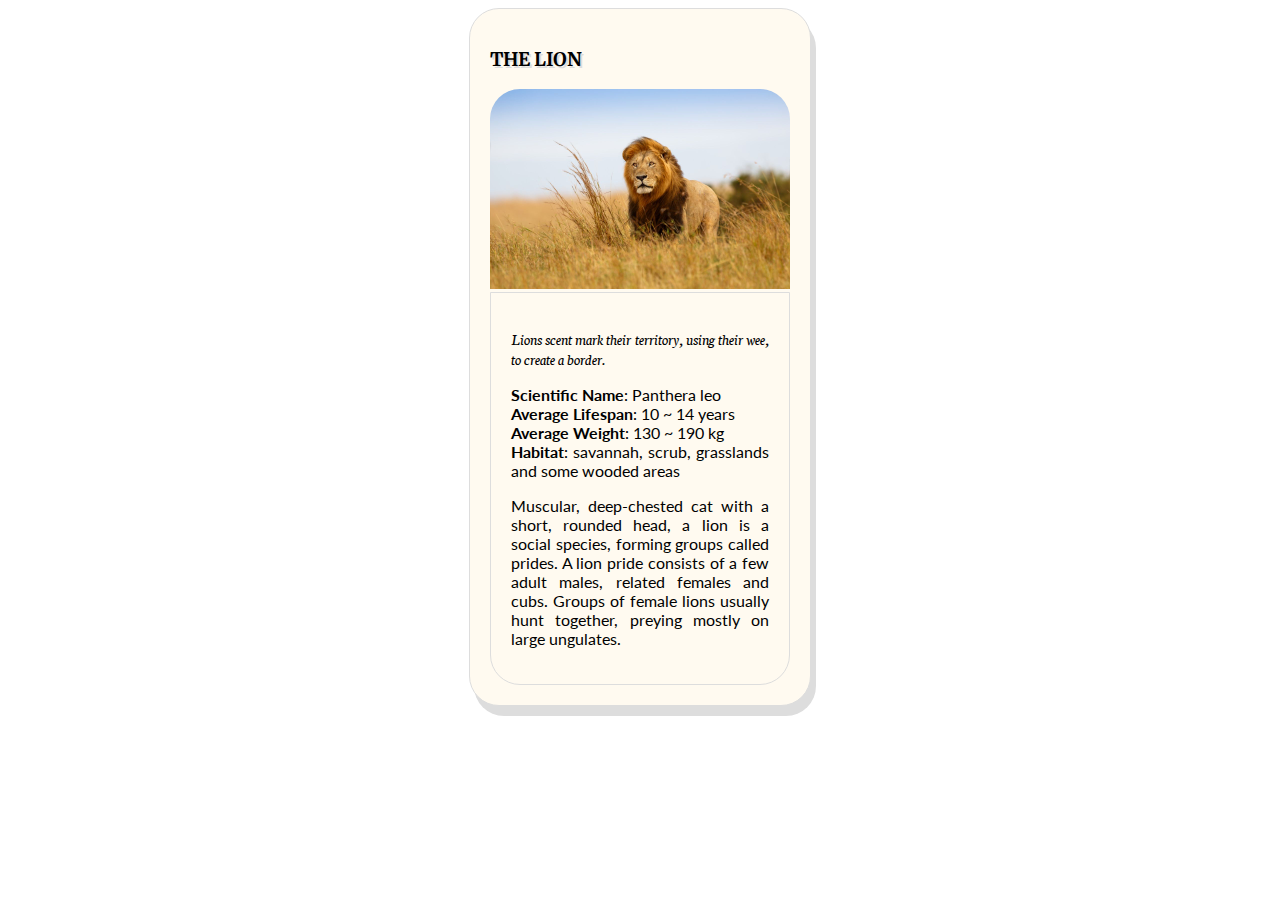
<file: index.html>
<!DOCTYPE html>
<html lang="en">
<head>
	<meta charset="utf-8">
	<title>THE LION</title>
	<link rel="stylesheet" href="https://fonts.googleapis.com/css?family=Merriweather|Lato|Neuton">
	<link rel="stylesheet" href="styles.css">
</head>
<body>
	<div class="container shadow borderRadius">
		<!-- your favorite animal's name goes here -->
		<h3>THE LION</h3>
		<!-- your favorite animal's image goes here -->
		<img src="lion.jpg" alt="lion" class="container borderTopRadius">
		<div class="borderBottomRadius">
			<!-- your favorite animal's interesting fact goes here -->
			<p class="interesting-fact">Lions scent mark their territory, using their wee, to create a border.</p>
			<ul>
				<!-- your favorite animal's list items go here -->
				<li><span>Scientific Name</span>: Panthera leo</li>
				<li><span>Average Lifespan</span>: 10 ~ 14 years</li>
				<li><span>Average Weight</span>: 130 ~ 190 kg</li>
				<li><span>Habitat</span>: savannah, scrub, grasslands and some wooded areas</li>
			</ul>
			<!-- your favorite animal's description goes here -->
			<p>
				Muscular, deep-chested cat with a short, rounded head, a lion is a social species, forming groups called prides. 
				A lion pride consists of a few adult males, related females and cubs. 
				Groups of female lions usually hunt together, preying mostly on large ungulates. 
			</p>
		</div>
	</div>
</body>
</html>
</file>
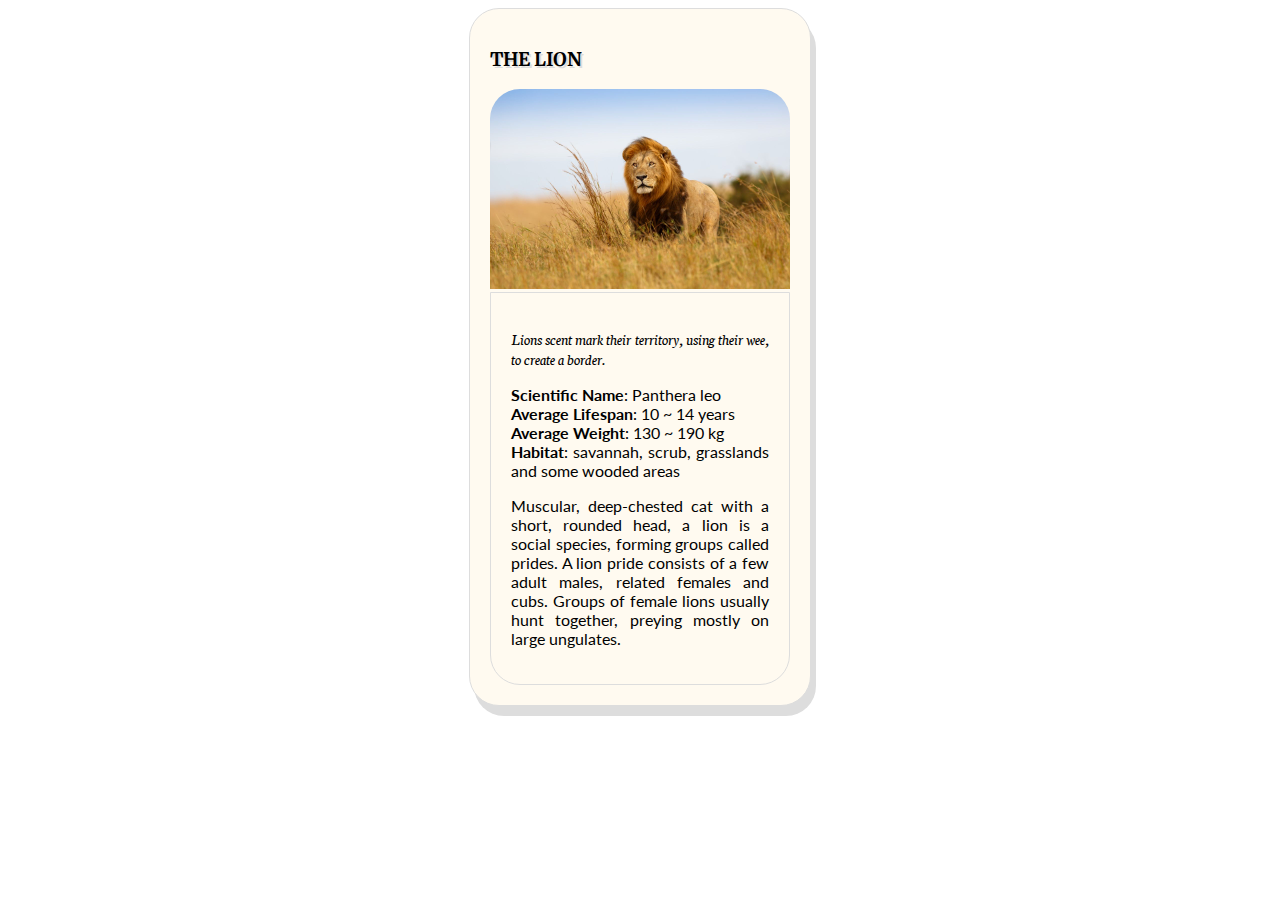
<file: card.html>
<!DOCTYPE html>
<html lang="en">
<head>
	<meta charset="utf-8">
	<title>THE LION</title>
	<link rel="stylesheet" href="https://fonts.googleapis.com/css?family=Merriweather|Lato|Neuton">
	<link rel="stylesheet" href="styles.css">
</head>
<body>
	<div class="container shadow borderRadius">
		<!-- your favorite animal's name goes here -->
		<h3>THE LION</h3>
		<!-- your favorite animal's image goes here -->
		<img src="lion.jpg" alt="lion" class="container borderTopRadius">
		<div class="borderBottomRadius">
			<!-- your favorite animal's interesting fact goes here -->
			<p class="interesting-fact">Lions scent mark their territory, using their wee, to create a border.</p>
			<ul>
				<!-- your favorite animal's list items go here -->
				<li><span>Scientific Name</span>: Panthera leo</li>
				<li><span>Average Lifespan</span>: 10 ~ 14 years</li>
				<li><span>Average Weight</span>: 130 ~ 190 kg</li>
				<li><span>Habitat</span>: savannah, scrub, grasslands and some wooded areas</li>
			</ul>
			<!-- your favorite animal's description goes here -->
			<p>
				Muscular, deep-chested cat with a short, rounded head, a lion is a social species, forming groups called prides. 
				A lion pride consists of a few adult males, related females and cubs. 
				Groups of female lions usually hunt together, preying mostly on large ungulates. 
			</p>
		</div>
	</div>
</body>
</html>
</file>
<file: styles.css>
body {
    font: 16px 'Lato';
    text-align: justify; 
    
}

h3 {
    font-family: 'Merriweather';
    text-shadow: 2px 2px #ddd;
}

.interesting-fact {
    font-family: 'Neuton';
    font-style: italic;
}

div {
    border: 1px solid #ddd;
    padding: 20px; 
    background-color: floralwhite;
}
.borderRadius {
    border-radius: 30px;
}

.borderTopRadius{
    border-top-left-radius: 30px;
    border-top-right-radius: 30px;
}
.borderBottomRadius{
    border-bottom-left-radius: 30px;
    border-bottom-right-radius: 30px;
}
.container {
    width: 100%;
    max-width: 300px;
    margin: 0 auto; 

}

.shadow {
    box-shadow: 5px 10px #ddd;
}

ul {
    list-style-type: none;
    padding: 0;
}

li span {
    font-weight: bold;
}
</file>
